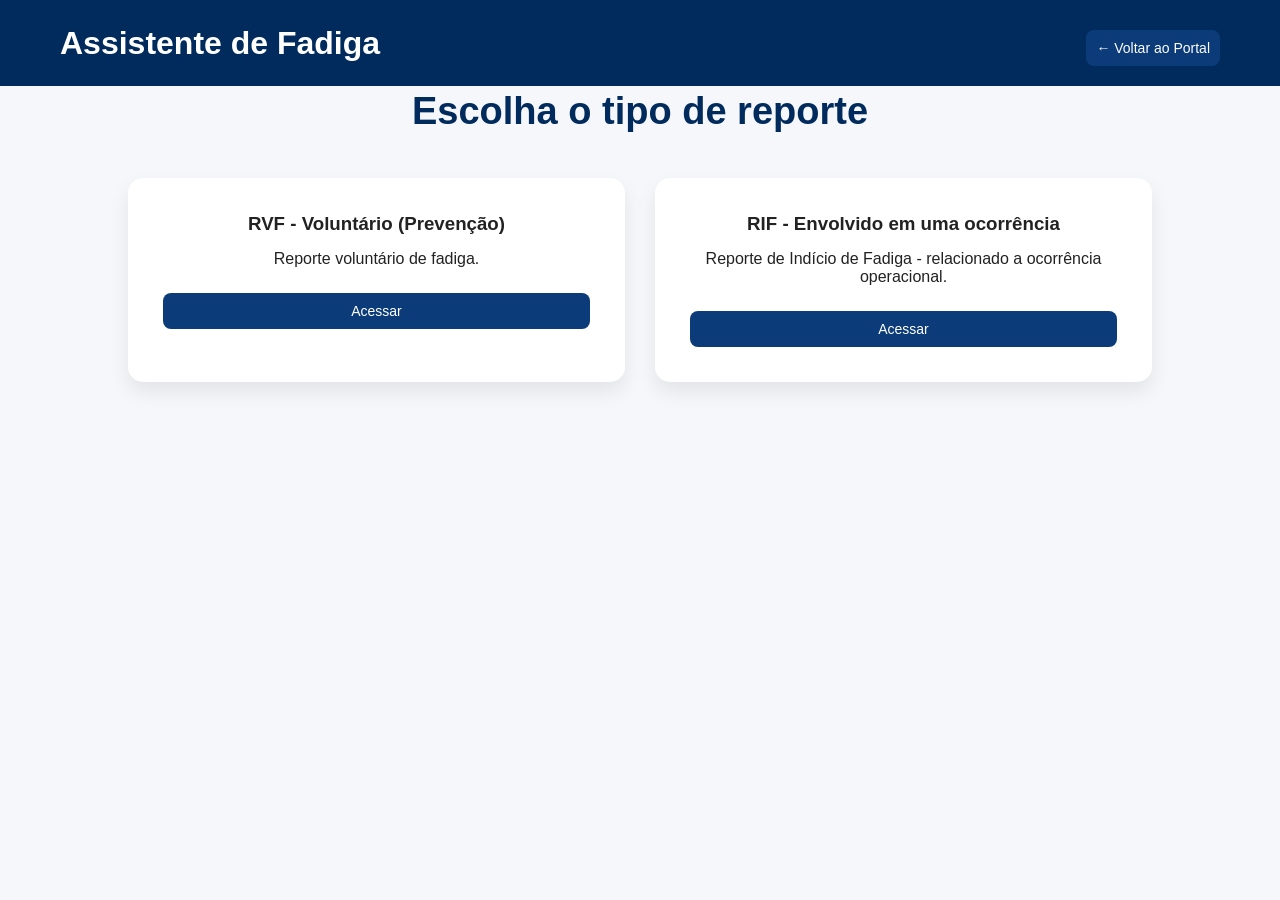
<file: paginas/fadiga.html>
<!DOCTYPE html>
<html lang="pt-BR">

<head>
    <meta charset="UTF-8">
    <meta name="viewport" content="width=device-width, initial-scale=1.0">
    <title>Assistente de Fadiga</title>

    <link rel="stylesheet" href="../style.css">
</head>

<body>

<header>

<div class="container">

<h1>Assistente de Fadiga</h1>

<a class="btn-menu" href="../index.html">
← Voltar ao Portal
</a>

</div>

</header>

<section>

<h2>Escolha o tipo de reporte</h2>

<div class="cards">

<div class="card">

<h3>RVF - Voluntário (Prevenção)</h3>

<p>
Reporte voluntário de fadiga.
</p>

<a class="btn-menu" href="https://sigcea.decea.mil.br/#/relFadigaV">

Acessar

</a>

</div>

<div class="card">

<h3>RIF - Envolvido em uma ocorrência</h3>

<p>
    
Reporte de Indício de Fadiga - relacionado a ocorrência operacional.
    
</p>

<a class="btn-menu" href="https://sigcea.decea.mil.br/#/relFadigaI">

Acessar

</a>

</div>

</div>

</section>

</body>

</html>
</file>
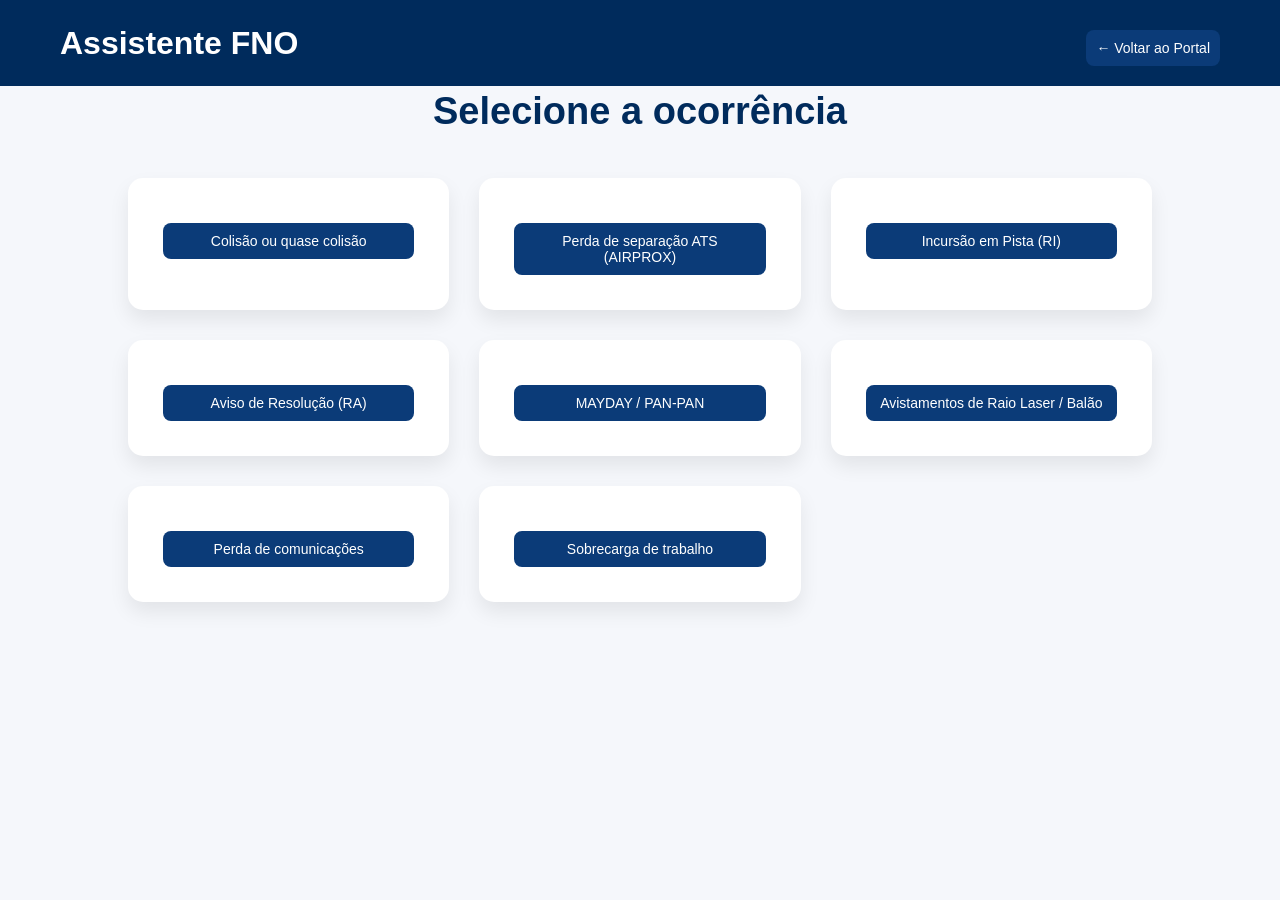
<file: paginas/fno.html>
<!DOCTYPE html>
<html lang="pt-BR">

<head>

<meta charset="UTF-8">
<meta name="viewport" content="width=device-width, initial-scale=1.0">

<title>Assistente FNO</title>

<link rel="stylesheet" href="../style.css">

</head>

<body>

<header>

<div class="container">

<h1>Assistente FNO</h1>

<a class="btn-menu" href="../index.html">
← Voltar ao Portal
</a>

</div>

</header>

<section>

<h2>Selecione a ocorrência</h2>

<div class="cards">

<div class="card">
<a class="btn-menu" href="https://sigcea.decea.mil.br/#/relPrev">Colisão ou quase colisão</a>
</div>

<div class="card">
<a class="btn-menu" href="https://sigcea.decea.mil.br/#/relPrev">Perda de separação ATS (AIRPROX)</a>
</div>

<div class="card">
<a class="btn-menu" href="https://sigcea.decea.mil.br/#/relPrev">Incursão em Pista (RI)</a>
</div>

<div class="card">
<a class="btn-menu" href="https://sigcea.decea.mil.br/#/relPrev">Aviso de Resolução (RA)</a>
</div>

<div class="card">
<a class="btn-menu" href="https://sigcea.decea.mil.br/#/relPrev">MAYDAY / PAN-PAN</a>
</div>

<div class="card">
<a class="btn-menu" href="avistamento.html">Avistamentos de Raio Laser / Balão</a>
</div>

<div class="card">
<a class="btn-menu" href="https://sigcea.decea.mil.br/#/relPrev">Perda de comunicações</a>
</div>

<div class="card">
<a class="btn-menu" href="https://sigcea.decea.mil.br/#/relPrev">Sobrecarga de trabalho</a>
</div>

</div>

</section>

</body>

</html>
</file>
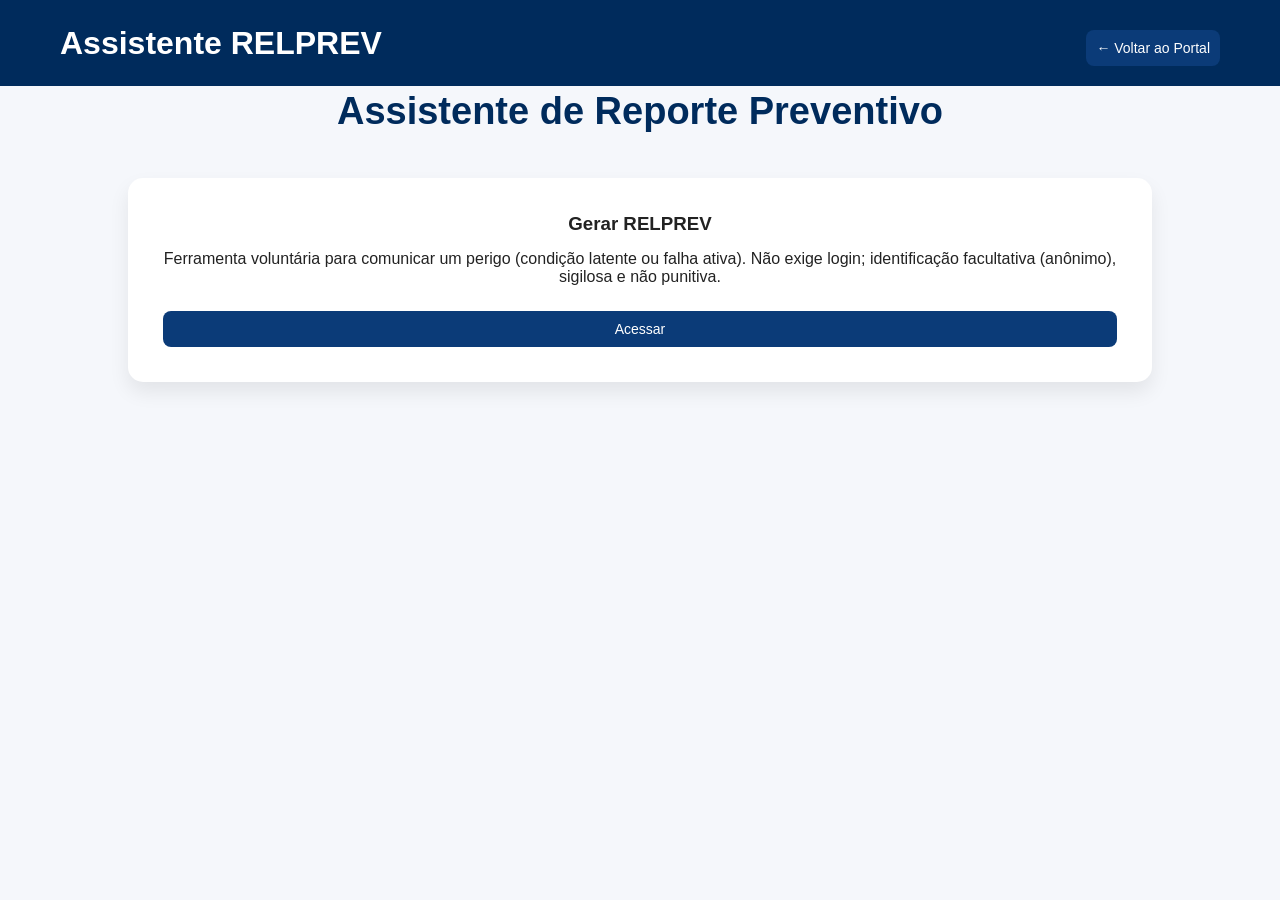
<file: paginas/relprev.html>
<!DOCTYPE html>
<html lang="pt-BR">

<head>

<meta charset="UTF-8">
<meta name="viewport" content="width=device-width, initial-scale=1.0">

<title>Assistente RELPREV</title>

<link rel="stylesheet" href="../style.css">

</head>

<body>

<header>

<div class="container">

<h1>Assistente RELPREV</h1>

<a class="btn-menu" href="../index.html">
← Voltar ao Portal
</a>

</div>

</header>

<section>

<h2>Assistente de Reporte Preventivo</h2>

<div class="cards">

<div class="card">

<h3>Gerar RELPREV</h3>

<p>

Ferramenta voluntária para comunicar um perigo (condição latente ou falha ativa). 
Não exige login; identificação facultativa (anônimo), sigilosa e não punitiva.

</p>

<a class="btn-menu" href="https://sigcea.decea.mil.br/#/relPrev">

Acessar

</a>

</div>

</div>

</section>

</body>

</html>
</file>
<file: style.css>
*{

margin:0;
padding:0;
box-sizing:border-box;

}

body{

font-family:Inter,sans-serif;
background:#f5f7fb;
color:#222;

}

header{

background:#002b5c;
color:white;
position:fixed;
width:100%;
top:0;
z-index:999;

}

.container{

max-width:1200px;
margin:auto;
display:flex;
justify-content:space-between;
align-items:center;
padding:20px;

}

nav a{

color:white;
text-decoration:none;
margin-left:25px;
font-weight:600;

}

nav a:hover{

color:#00b8ff;

}

.hero{

height:100vh;

background:linear-gradient(rgba(0,0,0,.55),rgba(0,0,0,.55)),
url("https://images.unsplash.com/photo-1517479149777-5f3b1511d5ad?auto=format&fit=crop&w=1800&q=80");

background-size:cover;
background-position:center;

display:flex;
justify-content:center;
align-items:center;

text-align:center;

color:white;

}

.hero h2{

font-size:60px;

}

.hero p{

margin:25px auto;

font-size:20px;

max-width:700px;

}

.btn{

background:#00b8ff;

padding:16px 35px;

border-radius:10px;

color:white;

text-decoration:none;

font-weight:bold;

}

.btn:hover{

background:#009ad9;

}

section{

padding:90px 10%;

}

section h2{

text-align:center;

font-size:38px;

margin-bottom:45px;

color:#002b5c;

}

.cards{

display:grid;

grid-template-columns:repeat(auto-fit,minmax(250px,1fr));

gap:30px;

}

.card{

background:white;

padding:35px;

border-radius:15px;

box-shadow:0 10px 20px rgba(0,0,0,.08);

transition:.3s;

text-align:center;

}

.card:hover{

transform:translateY(-10px);

}

.card i{

font-size:45px;

margin-bottom:20px;

color:#005fb8;

}

.card h3{

margin-bottom:15px;

}

.card p{

margin-bottom:25px;

}

.card button{

background:#002b5c;

color:white;

border:none;

padding:12px 25px;

border-radius:8px;

cursor:pointer;

}

.card button:hover{

background:#004a99;

}

.cinza{

background:#eef2f6;

}

.timeline{

display:grid;

gap:30px;

max-width:900px;

margin:auto;

}

.timeline div{

background:white;

padding:25px;

border-left:8px solid #005fb8;

box-shadow:0 5px 15px rgba(0,0,0,.08);

}

form{

max-width:700px;

margin:auto;

display:flex;

flex-direction:column;

gap:20px;

}

input,textarea{

padding:15px;

border-radius:10px;

border:1px solid #ccc;

font-size:16px;

}

textarea{

height:180px;

resize:none;

}

form button{

background:#002b5c;

color:white;

border:none;

padding:15px;

font-size:18px;

border-radius:10px;

cursor:pointer;

}

footer{

background:#002b5c;

color:white;

text-align:center;

padding:30px;

}

@media(max-width:900px){

.container{

flex-direction:column;

}

nav{

margin-top:20px;

display:flex;

flex-wrap:wrap;

justify-content:center;

}

nav a{

margin:10px;

}

.hero h2{

font-size:42px;

}

}
.btn-menu{

display:block;
margin-top:10px;
padding:10px;
background:#0b3b78;
color:white;
text-decoration:none;
border-radius:8px;
font-size:14px;
transition:.3s;

}

.btn-menu:hover{

background:#0f5db5;

}
</file>
